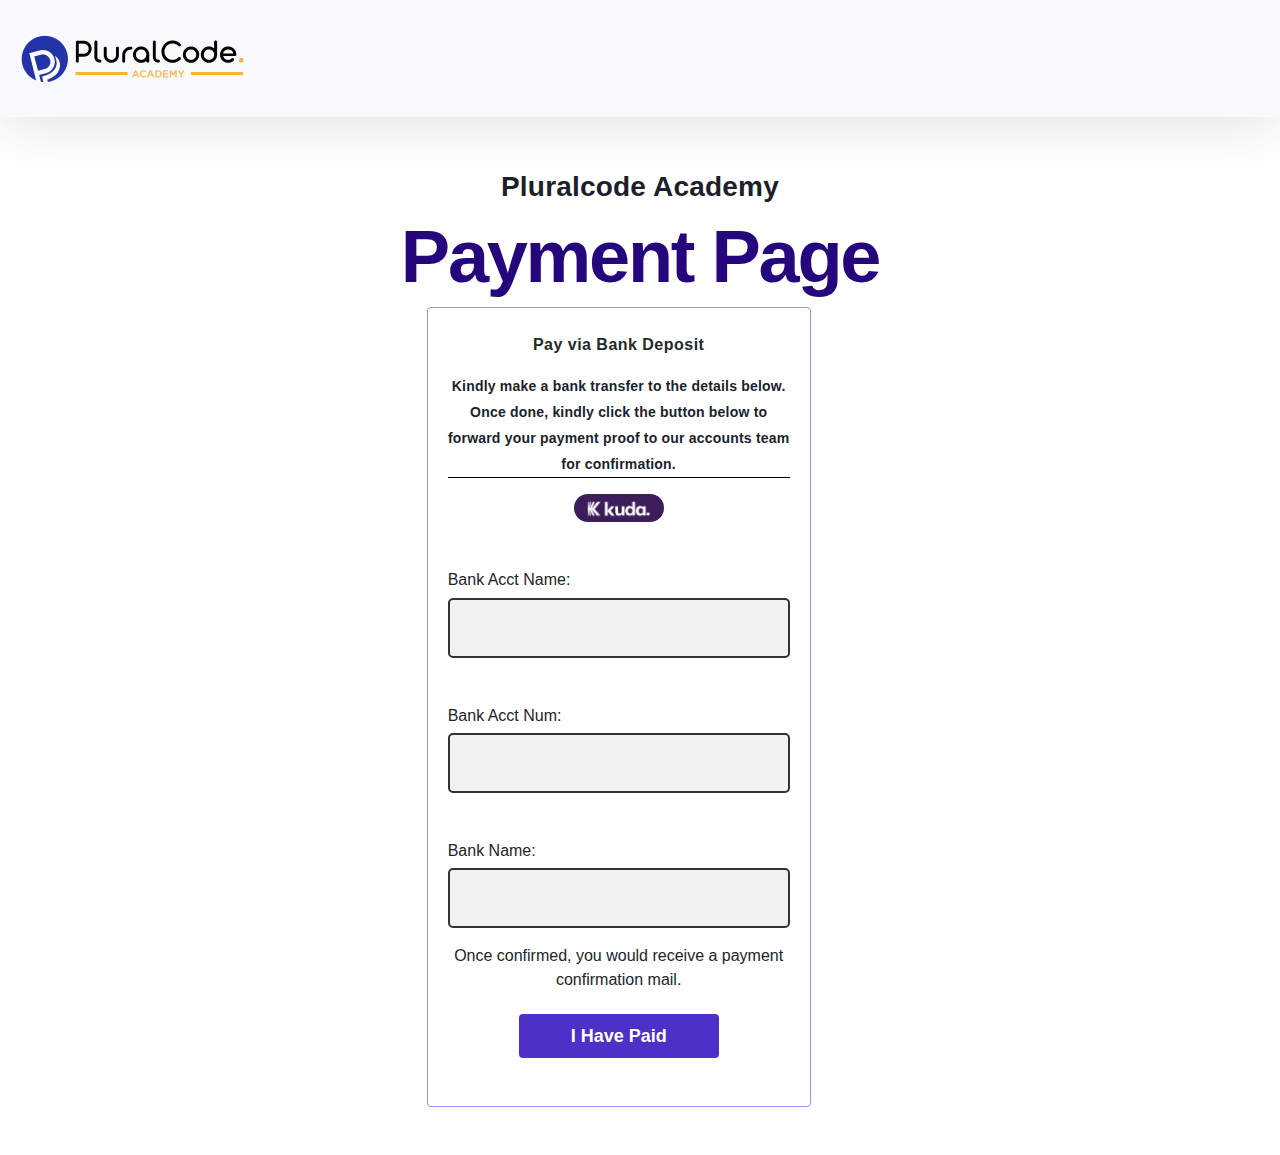
<file: Bank_Transfer.html>
<!DOCTYPE html>
<html lang="en">
<head>
    <meta charset="UTF-8">
    <meta http-equiv="X-UA-Compatible" content="IE=edge">
    <meta name="viewport" content="width=device-width, initial-scale=1.0">
    <title>Document</title>
    <link rel="stylesheet" href="style.css">
    <link rel="stylesheet" href="bootstrap-4.6.0-dist/css/bootstrap.min.css">
    <link rel="stylesheet" href="fontawesome-free-5.13.0-web/css/all.min.css">
</head>
<body>
    <!-- Image and text -->
    <nav class="navbar navbar-light bg-light" id="Nav">
        <a class="navbar-brand" href="#">
        <img src="images/PluraCode Logo 4.png" alt="logo">
        </a>
    </nav>

    <section class="section1">
        <h5 class="Pluralcode">Pluralcode Academy</h5>
        <h3 class="Enrollment">Payment Page</h3>
        <h3 class="pay_k"></h3>
    </section>

    <div class="card mb-5 offset-4" id="card">
        <div class="card-body">
            <h5 class="card-title" id="card_title">Pay via Bank Deposit</h5>
            <p class="card-text" id="card-text2" style="border-bottom: 1px solid #000">
                Kindly make a bank transfer to the details below. Once done, 
                kindly click the button below to forward your payment proof to
                our accounts team for confirmation. 
            </p>

            <center class="mb-5">
                <img style="width: 90px; border-radius: 20px;" src="images/kuda.png" alt="kuda">
            </center>

                <div class="Bank">
                    <h6>Bank Acct Name:</h6>
                    <div class="bankBox">
                        <center>
                        <h4 class="bankAcctName mt-2"></h4>
                        </center>
                    </div>
                </div>
                <div class="Bank mt-5">
                    <h6>Bank Acct Num:</h6>
                    <div class="bankBox">
                        <center>
                        <h4 class="bankAcctNum mt-2"></h4>
                        </center>
                    </div>
                </div>
                <div class="Bank mt-5">
                    <h6>Bank Name:</h6>
                    <div class="bankBox">
                        <center>
                        <h4 class="bankName mt-2"></h4>
                        </center>
                    </div>
                </div>

                <p class="mt-3" style="text-align: center;">
                    Once confirmed, you would receive a payment confirmation mail.
                </p>
        </div>

        <div class="myButton text-center mt-2 mb-5">
          <button class="buttonLast2" onclick="payBank()">I Have Paid</button>
        </div>
    
    </div> 

    <script type="text/javascript" src="js/main.js"></script>
    <script>
     function BankAcctName() {
    const bankAccountName = document.querySelector(".bankAcctName");
    const bankAccountNameVar = localStorage.getItem("dataItems");
    const bankAccountNameSecVar = JSON.parse(bankAccountNameVar);
    const myBankAccountName = bankAccountNameSecVar.bank_account_name;
    bankAccountName.innerHTML = myBankAccountName;
}

BankAcctName();

function BankAcctNumber() {
    const bankAccountNum = document.querySelector(".bankAcctNum");
    const bankAccountNumVar = localStorage.getItem("dataItems");
    const bankAccountNumSecVar = JSON.parse(bankAccountNumVar);
    const myBankAccountNum = bankAccountNumSecVar.bank_account_number;
    bankAccountNum.innerHTML = myBankAccountNum;
}

BankAcctNumber();

function BankName() {
    const bankName = document.querySelector(".bankName");
    const bankNameVar = localStorage.getItem("dataItems");
    const bankNameSecVar = JSON.parse(bankNameVar);
    const myBankName = bankNameSecVar.bank_name;
    bankName.innerHTML = myBankName;
}

BankName();
    </script>
    <script type="text/javascript" src="bootstrap-4.6.0-dist/js/bootstrap.min.js"></script>
    <script type="text/javascript" src="fontawesome-free-5.13.0-web/js/all.min.js"></script>
</body>
</html>
</file>
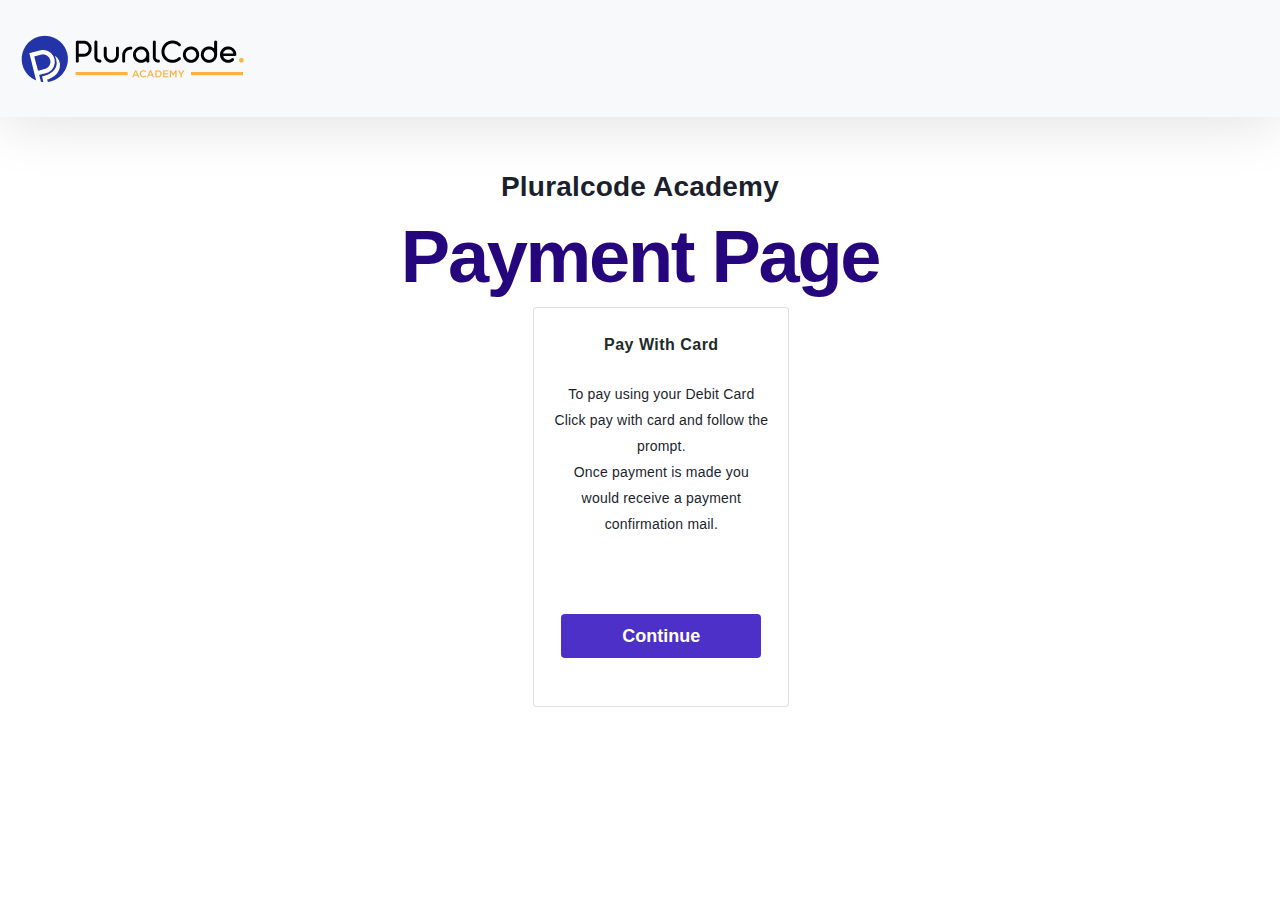
<file: card.html>
<!DOCTYPE html>
<html lang="en">
<head>
    <meta charset="UTF-8">
    <meta http-equiv="X-UA-Compatible" content="IE=edge">
    <meta name="viewport" content="width=device-width, initial-scale=1.0">
    <title>Document</title>
    <link rel="stylesheet" href="style.css">
    <link rel="stylesheet" href="bootstrap-4.6.0-dist/css/bootstrap.min.css">
    <link rel="stylesheet" href="fontawesome-free-5.13.0-web/css/all.min.css">
</head>
<body>
    <!-- Image and text -->
    <nav class="navbar navbar-light bg-light" id="Nav">
        <a class="navbar-brand" href="#">
        <img src="images/PluraCode Logo 4.png" alt="logo">
        </a>
    </nav>

    <section class="section1">
        <h5 class="Pluralcode">Pluralcode Academy</h5>
        <h3 class="Enrollment">Payment Page</h3>
        <h3 class="pay_k"></h3>
    </section>


    <div class="card offset-5 mb-5" id="card2">
    <div class="card-body">
        <h5 class="card-title" id="card_title2">Pay With Card</h5>

        <div class="flex-right">
        <h6 class="theCourse mr-2"></h6>
        <h6 class="theCourseFee"></h6>
        </div>
        <p class="card-text" id="card-text3">
            To pay using your Debit Card Click pay with card and follow the prompt.
            <br>
            Once payment is made you would receive a payment confirmation mail.
        </p>
        
    </div>

    <div class="myButton text-center mb-5">
        <button class="buttonLast2" onclick="getPayStack()">Continue</button>
        </div>
    
    </div> 
            
        


    <script type="text/javascript" src="js/main.js"></script>
    <script type="text/javascript" src="bootstrap-4.6.0-dist/js/bootstrap.min.js"></script>
    <script type="text/javascript" src="fontawesome-free-5.13.0-web/js/all.min.js"></script>
</body>
</html>
</file>
<file: style.css>
/*Body*/
body {
    width: 100%;
    height: 100%;

    background-color: #F7F5FF;
}

/*DashBody*/
.dashbody {
    width: 100%;
    height: 100%;
    background-color: rgba(233, 233, 233, 0.259);
}

/* nav bar */
#Nav {
    width: 100%;
    height: 117px;
    background: #FFFFFF;
    box-shadow: 0px 4px 60px rgba(0, 0, 0, 0.13);
}

.container {
    margin: 0;
}



.lastInputSec {
    margin-left: 40%;
    margin-top: 50px;
}

@media screen and (max-width: 480px) {
    /* lastInputSec */

    .lastInputSec {
        margin-left: 5%;
        margin-top: 15px;
        margin-bottom: 10px;
    }
}


/* PluralCode Academy */
.Pluralcode {
    
    font-family: 'Nunito Sans', sans-serif;
    font-size: 28px;
    font-weight: 600;
    line-height: 40px;
    letter-spacing: 0.20000000298023224px;
    text-align: center;
    margin-top: 50px;
    
    /* identical to box height, or 143% */
    
    letter-spacing: 0.2px;
    
    color: #1C1F2C;
}

@media  screen and (max-width: 480px) {
    .Pluralcode {
        font-family: 'Nunito Sans', sans-serif;
        font-size: 18px;
        font-weight: 600;
        line-height: 40px;
        letter-spacing: 0.20000000298023224px;

        margin-top: 50px;

        
        /* identical to box height, or 143% */
        
        letter-spacing: 0.2px;
        
        color: #1C1F2C;
    }
}


.Enrollment {
    /* Enrollment Form */


    font-family: 'Nunito Sans', sans-serif;
    font-style: normal;
    font-weight: 800;
    font-size: 74px;
    line-height: 84px;
    /* identical to box height, or 114% */

    text-align: center;
    letter-spacing: -2.3px;

    color: #25067C;


}

@media screen and (max-width: 480px) {
    .Enrollment {
        /* Enrollment Form 480px*/
    
    
        font-family: 'Nunito Sans', sans-serif;
        font-style: normal;
        font-weight: 600;
        font-size: 34px;
        line-height: 84px;
        /* identical to box height, or 114% */
    
        
        letter-spacing: -2.3px;
    
        color: #25067C;
    
    
    }
}



.para1 {
    font-family: 'Nunito Sans', sans-serif;
    font-style: normal;
    font-weight: 200;
    font-size: 28px;
    line-height: 40px;
    width: 100%;
    /* identical to box height, or 143% */

    text-align: center;
    letter-spacing: 0.2px;

    color: #1C1F2C;
}

@media screen and (max-width:480px) {
    .para1 {
        font-family: 'Nunito Sans', sans-serif;
        font-style: normal;
        font-weight: 200;
        font-size: 18px;
        line-height: 20px;
        width: 100%;
        /* identical to box height, or 143% */
    
        letter-spacing: 0.2px;
    
        color: #1C1F2C;
    }
}







  @media screen and (max-width: 650px) {
    form {
        padding: 10px;
        width: 100;
    }
      .form-control {
          width: 100%;
      }
  }

  @media screen and (max-width: 650px) {
    .offset-3 {
        margin-left: 0 !important;
    }
  }

#input, #inputPay {
    /* Auto layout */

    flex-direction: row;
    padding: 10px 12px;
    outline: none;
    box-shadow: none;
  
    width: 100%;
    height: 59px;

    background: #FFFFFF;
    border: 2px solid #D6CCFF;
    box-sizing: border-box;
    border-radius: 4px;

}
@media screen and (max-width: 650px) {
    #input {
        width: 100%;
    }
} 
.input3{
    /* Auto layout */

    flex-direction: row;
    justify-content: center;
    align-items: center;
    padding: 10px 12px;

  
    width: 251px;
    height: 59px;

    background: #FFFFFF;
    border: 2px solid #D6CCFF;
    box-sizing: border-box;
    border-radius: 4px;
}


.box {
    padding-top: 70px;
    text-align: center;
}


.mybtn{

    background-color: #4D30C7;
    color: #FFFFFF;
    font-size: 20px;
    font-weight: 700;
    border-radius: 4px;
    transition: 1s;
}

@media screen and (max-width: 480px) {
    .mybtn {
    
        background-color: #4D30C7;
        color: #FFFFFF;
        font-size: 20px;
        font-weight: 700;
        border-radius: 4px;
        transition: 1s;
    }
}

.mybtn:hover, .mybtn3:hover {
    background-color: #FFFFFF;
    color:  #4D30C7;
   border: 1px solid #4D30C7;
   transition: 1s;
}
.mybtn3 {
    display: flex;
    flex-direction: row;
    justify-content: center;
    align-items: center;
    padding: 10px 32px;

    position: absolute;
    width: 300px;
    height: 54px;
    left: 600px;
    top: 600px;

    background-color: #4D30C7;
    color: #FFFFFF;
    font-size: 20px;
    font-weight: 700;
    border-radius: 4px;
    transition: 1s;
}

@media screen and (max-width: 480px) {
    .mybtn3 {
        display: flex;
        flex-direction: row;
        justify-content: center;
        align-items: center;
        padding: 10px 32px;
    
        position: absolute;
        width: 300px;
        height: 54px;
        left: 0;
        top: 600px;
        margin-left: 20px;
    
        background-color: #4D30C7;
        color: #FFFFFF;
        font-size: 20px;
        font-weight: 700;
        border-radius: 4px;
        transition: 1s;
    }   
}

.Provisional {
    font-family: 'Nunito Sans', sans-serif;
    font-size: 28px;
    font-weight: 600;
    line-height: 40px;
    letter-spacing: 0.20000000298023224px;
    text-align: center;
    color: #202020;
}

.para2 {
    font-family: 'Nunito Sans', sans-serif;
    font-style: normal;
    font-weight: 400;
    font-size: 24px;
    line-height: 40px;
    /* or 167% */

    text-align: center;
    letter-spacing: 0.2px;

    color: #202020;

}

.pay_k {
    font-family: 'Nunito Sans', sans-serif;
    font-style: normal;
    font-weight: 700;
    font-size: 64px;
    line-height: 207%;
    text-align: center;
    /* or 132px */

    letter-spacing: 0.03em;

    color: #4A23B9;
}

#card {
    border: 1px solid #A48DFF;
    box-sizing: border-box;
    width: 50%;
    height: 400px;
}
@media screen and (max-width: 650px) {
    #card {
        width: 100%;
        height: 750px;
    }
    .offset-4{
        margin-left: 0 !important;
    }
}

@media screen and (min-width: 700px) and (max-width: 1000px) {
    #card {
        width: 90%;
        height: 700px;
    }
    .offset-4{
        margin-left: 30px !important;
    }
}
@media screen and (min-width: 1024px) and (max-width: 1600px) {
    #card {
        width: 30%;
        height: 800px;
    }
}

#card_title {
    font-family: 'Nunito Sans', sans-serif;
    font-style: normal;
    font-weight: 600;
    font-size: 16px;
    line-height: 207%;
    text-align: center;
    /* or 33px */

    letter-spacing: 0.03em;

    color: #212B27;
}


#card-text {
    font-family: 'Nunito Sans', sans-serif;
    font-style: normal;
    font-weight: 400;
    font-size: 14px;
    line-height: 22px;
    text-align: center;

    /* or 161% */

    letter-spacing: 0.2px;

    color: #1C1F2C;

}

#card-text2 {
    font-family: 'Nunito Sans', sans-serif;
    font-style: normal;
    font-weight: 600;
    font-size: 14px;
    line-height: 26px;
    /* or 182% */

    text-align: center;
    letter-spacing: 0.2px;

    color: #1C1F2C;
}


#card2 {
    width: 20%;
    height: 400px;
    background-color: #FFFFFF;
}
@media screen and (max-width: 650px) {
    #card2 {
        width: 100%;
        height: 520px;
    }
    .offset-5{
        margin-left: 0 !important;
    }
}
@media screen and (min-width: 700px) and (max-width: 1000px) {
    #card2 {
        width: 90%;
        height: 300px;
    }
    .offset-5{
        margin-left: 30px !important;
    }
}

#card_title2 {
    font-family: 'Nunito Sans', sans-serif;
    font-style: normal;
    font-weight: 600;
    font-size: 16px;
    line-height: 207%;
    text-align: center;
    /* or 33px */

    letter-spacing: 0.03em;

    color: #212B27;
}

#card-text3 {
    font-family: 'Nunito Sans', sans-serif;
    font-style: normal;
    font-weight: 400;
    font-size: 14px;
    line-height: 26px;
    /* or 182% */

    text-align: center;
    letter-spacing: 0.2px;

    color: #1C1F2C;
}

#new2 {
    display: flex;
        flex-direction: row;
        justify-content: center;
        align-items: center;
        padding: 10px 32px;
    
        position: absolute;
        width: 300px;
        height: 54px;
        left: 0;
        top: 1539px;
        margin-left: 20px;
    
        background-color: #4D30C7;
        color: #FFFFFF;
        font-size: 20px;
        font-weight: 700;
        border-radius: 4px;
        transition: 1s;
}

#payForm {
    display: none;
}

#lastInput {
    display: none;
}

.box-content {
    background: #FFF7EB;
    width: 100%;
    padding: 30px 0;
}

@media screen and (max-width: 650px) {
    .box-content {
        width: 100%;
    }
}


.buttonLast {
    width: 300px;
    height: 54px;
    background-color: #4D30C7;
    border: 0;
    border-radius: 4px;
    
    font-family: 'Nunito Sans', sans-serif;
    font-style: normal;
    font-weight: 600;
    font-size: 18px;
    color: #FFFFFF;
    transition: 1s;
}
.buttonLast:hover {
    background-color: #FFFFFF;
    color: #4D30C7;
    border: 1px solid #4D30C7;
    transition: 1s;
}

.buttonLast2{
    width: 200px;
    height: 44px;
    background-color: #4D30C7;
    border: 0;
    border-radius: 4px;
    
    font-family: 'Nunito Sans', sans-serif;
    font-style: normal;
    font-weight: 600;
    font-size: 18px;
    color: #FFFFFF;
    transition: 1s;
}
.buttonLast2:hover {
    background-color: #FFFFFF;
    color: #4D30C7;
    border: 1px solid #4D30C7;
    transition: 1s;
}

.flex-right {
    display: flex;
    justify-content: center;
    align-items: center;
}
@media screen and (max-width: 650px) {
    .flex-right {
        display: flex;
        flex-direction: column;
        justify-content: left;
        align-items: left;
    }
}

#theDrop {
    font-family: 'Nunito Sans', sans-serif;
    font-style: normal;
    font-weight: 700;
    font-size: 12px;
    line-height: 16px;
    letter-spacing: 0.02em;

    color: #4A23B9;
    border: 2px solid  #4A23B9;
    box-sizing: border-box;
    border-radius: 10px;
    outline: none;
    box-shadow: none;
    height: 50px;
}
@media screen and (max-width: 650px) {
    #theDrop {
        margin-right: 225px;
    }
}

@media screen and (min-width: 1024px) {
    #theDrop {
        margin-right: 25px;
    }
}

#theDrop:focus {
    outline: none;
    box-shadow: none;

}

.nsearch, .nsearch2 {
    position: relative;
    font-family: 'Nunito Sans', sans-serif;
    font-style: normal;
    font-size: 14px;
    line-height: 16px;
    letter-spacing: 0.02em;
    background-color: #9486863b;
    border: 0;
    border-radius: 10px;
    width: 801px;
    height: 50px;
    padding-left: 60px;
    color:  #0C1E5B;
    margin-left: 30px;
    margin-top: 50px;
    outline: none;
}

@media screen and (max-width: 650px) {
    .nsearch, .nsearch2 {
        width: 65%;
        margin-left: 2px;
        margin-top: 15px;
    }
}

@media screen and (min-width: 700px) and (max-width: 1000px) {
    .nsearch, .nsearch2 {
        margin-left: 10px;
        width: 401px;
    }
}

@media screen and (min-width: 1024px) {
    .nsearch, .nsearch2 {
        margin-left: 10px;
        width: 651px;
    }
}

#searchIcon {
    position: absolute;
    left: 720px;
    top: 160px;
    font-weight: 100;
    color: #777;
}

@media screen and (max-width: 650px) {
    #searchIcon {
        position: absolute;
        left: 50px;
        top: 230px;
        font-weight: 100;
        color: #777;
    }    
}

@media screen and (min-width: 700px) and (max-width: 1000px) {
    #searchIcon {
        left: 215px;
    }
}

@media screen and (min-width: 1024px) {
    #searchIcon {
        left: 215px;
    }
}

@media screen and (min-width: 1280px) {
    #searchIcon {
        left: 330px;
    }
}

@media screen and (min-width: 1600px) {
    #searchIcon {
        left: 490px;
    }
}


.dashBtn {
    background-color: #4D30C7;
    color: #FFFFFF;
    border-radius: 10px;
    box-sizing: border-box;
    border: 0;
    border-radius: 10px;
    outline: none;
    box-shadow: none;
    height: 50px;
    padding: 0 20px;
    font-family: 'Nunito Sans', sans-serif;
    font-style: normal;
    font-weight: 200;
    font-size: 14px;
    line-height: 16px;
    letter-spacing: 0.02em;
    margin-left: 20px;
    transition: 1s;
}

@media screen and (max-width: 650px) {
    .dashBtn {
        margin-left: 10px;
    }
}

.dashBtn:hover {
    background-color: #FFFFFF;
    border: 1px solid #4D30C7;
    color: #4D30C7;
    transition: 1s;
}

#dashFluid {
    padding-left: 50px;
}

@media screen and (max-width: 650px) {
    #dashFluid {
        padding-left: 10px;
    }

    
}

.dashBox {
    background: #FFFFFF;
    border-radius: 20px;
    padding: 20px;
    width: 97%;
}

@media screen and (max-width: 650px) {
    .dashBox {
        width: 100%;
        padding-left: 0;
    }
}

.flex-right2 {
    display: flex;
}

.dashLink {
    background-color: #4D30C7;
    color: #FFFFFF;
    border-radius: 10px;
    box-sizing: border-box;
    border: 0;
    border-radius: 10px;
    outline: none;
    box-shadow: none;
    width: 10%;
    height: 40px;
    padding: 12px 60px;
    font-family: 'Nunito Sans', sans-serif;
    font-style: normal;
    font-weight: 600;
    font-size: 14px;
    line-height: 16px;
    letter-spacing: 0.02em;
    margin-left: 20px;
    margin-top: 10px;
}

@media screen and (max-width: 650px) {
    .dashLink {
        margin-left: 5px;
        padding-left: 25px;
    }
}

@media screen and (min-width: 700px) and (max-width: 1000px) {
    .dashLink {
        margin-left: 5px;
        padding-left: 30px;
    }
}

@media screen and (min-width: 1024px) {
    .dashLink {
        margin-left: 5px;
        padding-left: 35px;
    }
}

@media screen and (min-width: 1280px) {
    .dashLink {
        margin-left: 5px;
        padding-left: 45px;
    }
}
.dashLink2 {
    color: #777;
    font-family: 'Nunito Sans', sans-serif;
    font-style: normal;
    font-weight: 700;
    font-size: 14px;
    line-height: 16px;
    letter-spacing: 0.02em;
    margin-left: 20px;
    margin-top: 22px;
}

.dashLink2:focus-visible {
    background-color: #4D30C7;
    color: #FFFFFF;
    border-radius: 10px;
    box-sizing: border-box;
    border: 0;
    border-radius: 10px;
    outline: none;
    box-shadow: none;
    width: 10%;
    height: 40px;
    padding: 12px 60px;
    cursor: pointer;
}

@media screen and (max-width: 650px) {
    .dashLink2 {
        margin-left: 10px;
    }
}

@media screen and (min-width: 700px) and (max-width: 1000px) {
    .dashLink2 {
        margin-left: 55px;
    }
}

.dashBtn2 {
    height: 40px;
    padding: 0 20px;
    font-family: 'Nunito Sans', sans-serif;
    font-style: normal;
    font-weight: 200;
    font-size: 14px;
    line-height: 16px;
    letter-spacing: 0.02em;
    border: 1px solid #4D30C7;
    box-sizing: border-box;
    border-radius: 10px;
    background-color: #FFFFFF;
    margin-top: 10px;
    margin-left: 60%;
}

@media screen and (max-width: 650px) {
    .dashBtn2 {
        margin-left: 5px;
        font-size: 12px;
        font-weight: 700;
        padding: 0 10px;
    }
}

@media screen and (min-width: 700px) and (max-width: 1000px) {
    .dashBtn2 {
        margin-left: 30%;
        padding: 0 10px;
    }
}
@media screen and (min-width: 1024px) {
    .dashBtn2 {
        margin-left: 52%;
        padding: 0 10px;
    }
}

@media screen and (min-width: 1280px) {
    .dashBtn2 {
        margin-left: 62%;
        padding: 0 10px;
    }
}


.outer-wrapper {
    margin: 10px;
    margin-left: 20px;
    margin-right: 20px;
    border: 1px solid #fff;
    border-radius: 4px;
    box-shadow: rgba(0, 0, 0, 0.35) 0px 5px 15px;
    max-width: fit-content;
    max-height: fit-content;
}
.table-wrapper {

    overflow-y: scroll;
    overflow-x: scroll;
    height: fit-content;
    max-height: 66.4vh;
    
    margin-top: 22px;
    
    margin: 15px;
    padding-bottom: 20px;
    
}


table {
    
    min-width: max-content;
    
    border-collapse: separate;
    border-spacing: 0px;    
    
}



table th{
    position: sticky; 
    top: 0px;
    
    background-color: #4D30C7;
    color: #fff;
    
    text-align: center;
    font-weight: normal;
    font-size: 18px;
    outline: 0.7px solid #4D30C7;
    border: 1.5px solid #4D30C7;

} 



table th, table td {
    
    padding: 15px;
    padding-top: 10px;
    padding-bottom: 10px;
    
}

table td {
    text-align: left;
    
    font-size: 15px;
    border: 1px solid rgb(177, 177, 177);
    padding-left: 20px;
    
}

.dashHead {
    font-family: 'Nunito Sans', sans-serif;
    font-style: normal;
    font-weight: 700;
    line-height: 44px;
    letter-spacing: 0.02em;
    margin-left: 55px;

    /* Primary/0C1E5B Text */

    color: #0C1E5B;
}

.dashSelectBox {
    font-size: 14px;
    font-weight: 600;
    color: #313A4E;
    background: #FFFFFF;
    border: 1.5px solid #E1E1E1;
    box-sizing: border-box;
    border-radius: 8px;
    height: 40px;
    padding:0 10px;
    margin-left: 75%;
}
@media screen and (max-width: 650px) {
    .dashSelectBox {
        margin-left: 15%;
    }
}

@media screen and (min-width: 700px) and (max-width: 1000px) {
    .dashSelectBox {
        margin-left: 60%;
    }
}

@media screen and (min-width: 1024px) {
    .dashSelectBox {
        margin-left: 70%;
    }
}
.dashSelect {
    border-left: 2px solid rgba(128, 128, 128, 0.163);
    height: 37px;
    border-top: 0;
    border-bottom: 0;
    border-right: 0;
    margin-left: 5px;
}

#dashThead {
    background: #D6CCFF;
    border-radius: 50px;
}

.thText {
    font-family: 'Nunito Sans', sans-serif;
    font-style: normal;
    font-weight: 700;
    font-size: 16px;
    line-height: 25px;
    /* identical to box height */

    letter-spacing: 0.02em;

    color: #fff;
}

.dashTrow {
    background: #F8F6FF;
    border-radius: 4px;
    margin-top: 20px;
}

#cDashLabel {
    font-family: 'Nunito Sans', sans-serif;
    font-style: normal;
    font-weight: 400;
    font-size: 14px;
    line-height: 19px;
    color: #30397290;
}

#cDashInput {
    background: #EDF1F7;
    border: 1px solid #D3DDEC;
    box-sizing: border-box;
    border-radius: 5px;
    outline: none;
    box-shadow: none;
}

#cDashAcctNum {
    width: 50%;
}

@media screen and (max-width: 650px) {
    #cDashAcctNum {
        width: 100%;
    }
}

@media screen and (min-width: 700px) and (max-width: 1000px) {
    #cDashAcctNum {
        width: 100%;
    }
}

#checkBox {
    width: 30px;
    height: 30px;
}
#checkLabel {
    font-size: 20px;
    margin-left: 15px;
}

@media screen and (max-width: 650px) {
    #checkBox {
        width: 20px;
        height: 20px;
        margin-left: 0;
    }

    #checkLabel {
        width: 95%;
        margin-left: 5px;
        font-size: 20px;
    }
}

.hide {
    display: none;
}

.note {
    font-size: 18px;
}

.Hide {
    display: none;
}

.bankBox {
    background: #f2f2f2;
    border: 2px solid #333;
    border-radius: 5px;
    height: 60px;
}

.mymodal {
    display: none;
    position: fixed;
    z-index: 1;
    left: 0;
    top: 0;
    height: 100%;
    width: 100%;
    overflow: auto;
    background-color: rgba(0, 0, 0, 0.5);
}

.modal-content {
    margin: 2% auto;
    width: 50% !important;
    box-shadow: 0 5px 8px 0 rgba(0, 0, 0, 0.2), 0 7px 20px 0 rgba(0, 0, 0, 0.17);
    animation-name: modalopen;
    animation-duration: 2s;
}

@media screen and (max-width: 650px) {
    .modal-content {
        margin: 10% auto;
        width: 80% !important;
        box-shadow: 0 5px 8px 0 rgba(0, 0, 0, 0.2), 0 7px 20px 0 rgba(0, 0, 0, 0.17);
        animation-name: modalopen;
        animation-duration: 2s;
    }
}

@keyframes modalopen {
    from {
        opacity: 0;
    }
    to {
    opacity: 1;
    }
}

.close {
    color: #ccc;
    float: right;
    font-size: 30px;
    color: #fff;
}

.close:hover,
.close:focus {
    color: #000;
    text-decoration: none;
    cursor: pointer;
}

.link {
    color: #6280e4;
    cursor: pointer;
}
.link:hover {
    text-decoration: none;
}


@media screen and (max-width: 650px) {
    .m-top {
        margin-top: 20px;
    }
}

.adminInput {
    outline: none;
    box-shadow: none;
    border: 0;
}

.adminBtn {
    background-color: #6280e4;
    border: 0;
    outline: none;
    box-sizing: none;
    width: 100%;
    color: #fff;
    padding: 10px;
    border-radius: 10px;
}

.up-btn {
    outline: none;
    box-shadow: none;
    border: 0;
    background: #6280e4;
    padding: 10px 10px;
    color: #fff;
    width: 50%;
    margin-top: 20px;
    border-radius: 15px;
    font-size: 18px;
}

@media screen and (max-width: 650px) {
    .up-btn {
        width: 100%;
    }
}

.upd-btn, .del-btn {
    border: 0;
    outline: none;
    box-shadow: none;
    background: #6280e4;
    color: #fff;
    padding: 10px;
    margin-right: 15px;
    border-radius: 8px;
}

.del-btn {
    background: rgb(241, 72, 72);
}

.scroll-bg {
    padding: 20px;
    box-shadow: rgba(100, 100, 111, 0.2) 0px 7px 29px 0px;
    border-radius: 20px;
}

.scroll-div {
    height: 300px;
    overflow: hidden;
    overflow-y: scroll;
    margin: 20px;
}

.search-card{
    width: 100%;
    border-radius: 14.243902206420898px;
    padding: 20px 15px;
    box-shadow: rgba(0, 0, 0, 0.35) 0px 5px 15px;
    margin-bottom: 25px;
}

.search-card h3 {
    color: #6280e4;;
}

.log-btn {
    outline: none;
    border: none;
    box-shadow: none;
    background: #fff;
    color: #4A23B9;
    cursor: pointer;
}

.myForm {
    width: 50%;
}

@media screen and (max-width: 650px) {
    .myForm {
        width: 100%;
    }
}

.pay-btn {
    border: 0;
    outline: none;
    box-shadow: none;
    background: #fff;
    margin-right: 10px;
}

.pay-btn:hover {
    color: #4A23B9;
}

.secondTable, .tableThird, .t2 {
    display: none;
}


.complete, .pending, .un-paid{
    color: #fff;
    width: 100%;
    outline: none;
    box-shadow: none;
    padding: 8px 8px;
    border: 0;
    border-radius: 5px;
}

.complete {
    background-color: #4ee053;
}

.pending {
    background-color: #d60026;
}

.un-paid {
    background-color: #ff903d;
}

.getImg {
    display: none;
}
</file>
